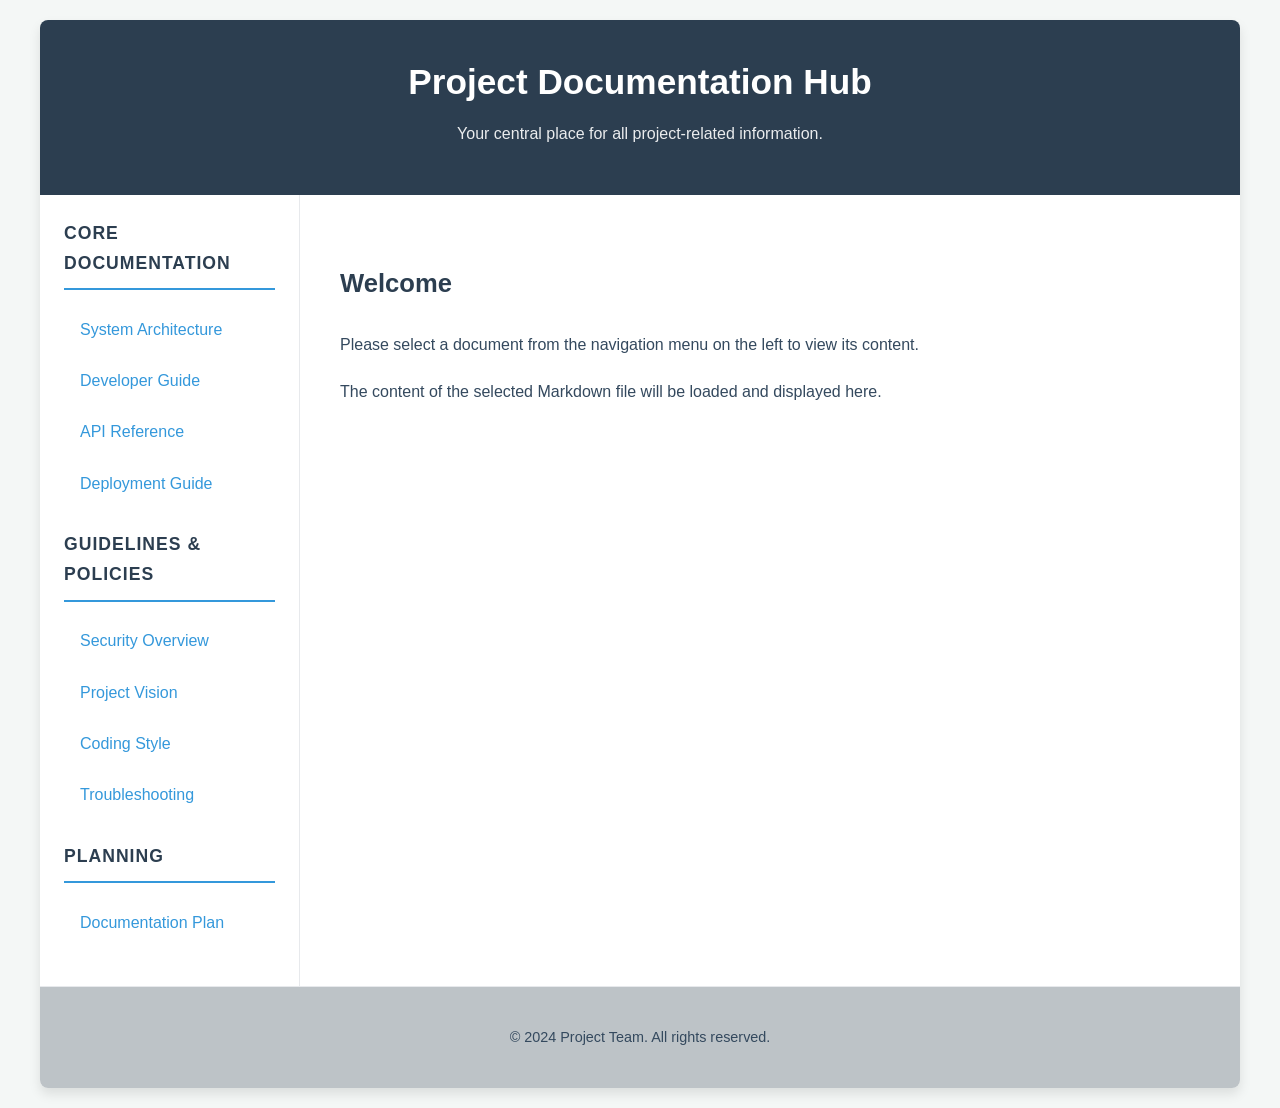
<file: docs/index.html>
<!DOCTYPE html>
<html lang="en">
<head>
    <meta charset="UTF-8">
    <meta name="viewport" content="width=device-width, initial-scale=1.0">
    <title>Project Documentation</title>
    <link rel="stylesheet" href="css/style.css">
</head>
<body>
    <div class="container">
        <header class="main-header">
            <h1>Project Documentation Hub</h1>
            <p>Your central place for all project-related information.</p>
        </header>

        <div class="main-layout">
            <nav class="sidebar">
                <div class="sidebar-section">
                    <h2>Core Documentation</h2>
                    <ul class="doc-links">
                        <li><a href="architecture.md">System Architecture</a></li>
                        <li><a href="developer_guide.md">Developer Guide</a></li>
                        <li><a href="api_reference.md">API Reference</a></li>
                        <li><a href="deployment_guide.md">Deployment Guide</a></li>
                    </ul>
                </div>
                <div class="sidebar-section">
                    <h2>Guidelines & Policies</h2>
                    <ul class="doc-links">
                        <li><a href="security.md">Security Overview</a></li>
                        <li><a href="vision.md">Project Vision</a></li>
                        <li><a href="coding_style.md">Coding Style</a></li>
                        <li><a href="troubleshooting.md">Troubleshooting</a></li>
                    </ul>
                </div>
                 <div class="sidebar-section">
                    <h2>Planning</h2>
                    <ul class="doc-links">
                        <li><a href="documentation_plan.md">Documentation Plan</a></li>
                    </ul>
                </div>
            </nav>

            <main id="content-display" class="main-content">
                <h2>Welcome</h2>
                <p>Please select a document from the navigation menu on the left to view its content.</p>
                <p>The content of the selected Markdown file will be loaded and displayed here.</p>
            </main>
        </div>

        <footer class="main-footer">
            <p>&copy; 2024 Project Team. All rights reserved.</p>
        </footer>
    </div>
    <script src="js/main.js"></script>
</body>
</html>
</file>
<file: docs/css/style.css>
:root {
    --primary-color: #2c3e50;
    --secondary-color: #3498db;
    --background-color: #f4f7f6;
    --text-color: #34495e;
    --container-bg-color: #ffffff;
    --footer-bg-color: #bdc3c7;
    --sidebar-bg: #ffffff;
    --code-bg: #2d2d2d;
    --border-color: #e7e9ec;
}

body {
    font-family: -apple-system, BlinkMacSystemFont, "Segoe UI", Roboto, Helvetica, Arial, sans-serif;
    background-color: var(--background-color);
    color: var(--text-color);
    line-height: 1.7;
    margin: 0;
    padding: 20px;
}

.container {
    max-width: 1200px;
    margin: 0 auto;
    background-color: var(--container-bg-color);
    border-radius: 8px;
    box-shadow: 0 6px 12px rgba(0,0,0,0.1);
    overflow: hidden;
}

.main-header {
    background-color: var(--primary-color);
    color: white;
    padding: 2rem 2.5rem;
    text-align: center;
}

.main-header h1 { margin: 0; font-size: 2.2rem; }
.main-header p { opacity: 0.9; margin-top: 0.5rem; }

.main-layout {
    display: grid;
    grid-template-columns: 260px 1fr;
}

.sidebar {
    background-color: var(--sidebar-bg);
    padding: 1.5rem;
    border-right: 1px solid var(--border-color);
}

.sidebar-section h2 {
    font-size: 1.1rem;
    text-transform: uppercase;
    letter-spacing: 1px;
    color: var(--primary-color);
    border-bottom: 2px solid var(--secondary-color);
    padding-bottom: 0.6rem;
    margin-top: 1.5rem;
}
.sidebar-section:first-child h2 { margin-top: 0; }

.doc-links {
    list-style: none;
    padding: 0;
    margin-top: 1rem;
}

.doc-links li a {
    display: block;
    padding: 0.6rem 1rem;
    text-decoration: none;
    color: var(--secondary-color);
    border-radius: 5px;
    margin-bottom: 0.3rem;
    transition: all 0.2s ease-in-out;
    font-weight: 500;
}

.doc-links li a:hover, .doc-links li a.active {
    background-color: var(--secondary-color);
    color: white;
    transform: translateX(4px);
}

.main-content {
    padding: 1rem 2.5rem 2.5rem;
    background-color: var(--container-bg-color);
}

.main-content h1, .main-content h2, .main-content h3 {
    color: var(--primary-color);
    margin-top: 2em;
    margin-bottom: 1em;
    font-weight: 600;
}
.main-content h1 { font-size: 2rem; border-bottom: 1px solid var(--border-color); padding-bottom: 0.5em; }
.main-content h2 { font-size: 1.6rem; }
.main-content h3 { font-size: 1.3rem; }

.main-content p { margin-bottom: 1.2em; }

.main-content pre {
    background-color: var(--code-bg);
    color: #f8f8f2;
    padding: 1.5rem;
    border-radius: 6px;
    overflow-x: auto;
    white-space: pre;
}

.main-content code {
    font-family: "SFMono-Regular", Consolas, "Liberation Mono", Menlo, Courier, monospace;
    font-size: 0.95em;
}

.main-footer {
    background-color: var(--footer-bg-color);
    color: var(--text-color);
    text-align: center;
    padding: 1.5rem;
    font-size: 0.9rem;
    border-top: 1px solid var(--border-color);
}
</file>
